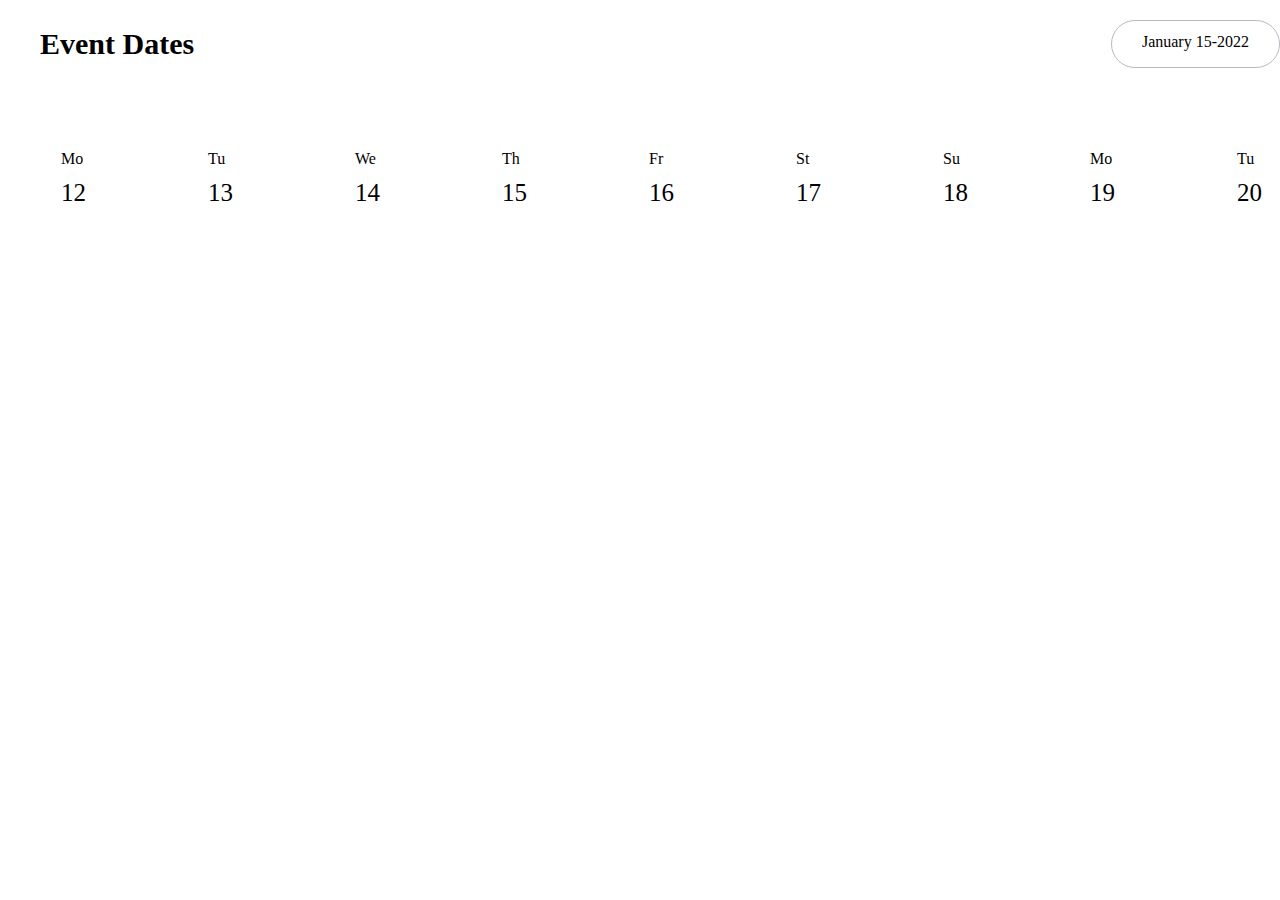
<file: event-timeblock/timeblock.html>
<!DOCTYPE html>
<html lang="en">

<head>
  <meta charset="UTF-8">
  <meta name="viewport" content="width=device-width, initial-scale=1.0">
  <title>Timeblock</title>
  <link rel="stylesheet" href="timeblock.css">
</head>

<body>
  <div class="timeblock-wrapper">
    <div class="title-row">
      <span class="title">Event Dates</span>
      <span class="data">January 15-2022</span>
    </div>
    <ul class="dates-row">
      <li class="data-element">
        <div class="day">Mo</div>
        <div class="number">12</div>
      </li>
      <li class="data-element">
        <div class="day">Tu</div>
        <div class="number">13</div>
      </li>
      <li class="data-element">
        <div class="day">We</div>
        <div class="number">14</div>
      </li>
      <li class="data-element">
        <div class="day">Th</div>
        <div class="number">15</div>
      </li>
      <li class="data-element">
        <div class="day">Fr</div>
        <div class="number">16</div>
      </li>
      <li class="data-element">
        <div class="day">St</div>
        <div class="number">17</div>
      </li>
      <li class="data-element">
        <div class="day">Su</div>
        <div class="number">18</div>
      </li>
      <li class="data-element">
        <div class="day">Mo</div>
        <div class="number">19</div>
      </li>
      <li class="data-element">
        <div class="day">Tu</div>
        <div class="number">20</div>
      </li>
    </ul>
  </div>
</body>

</html>
</file>
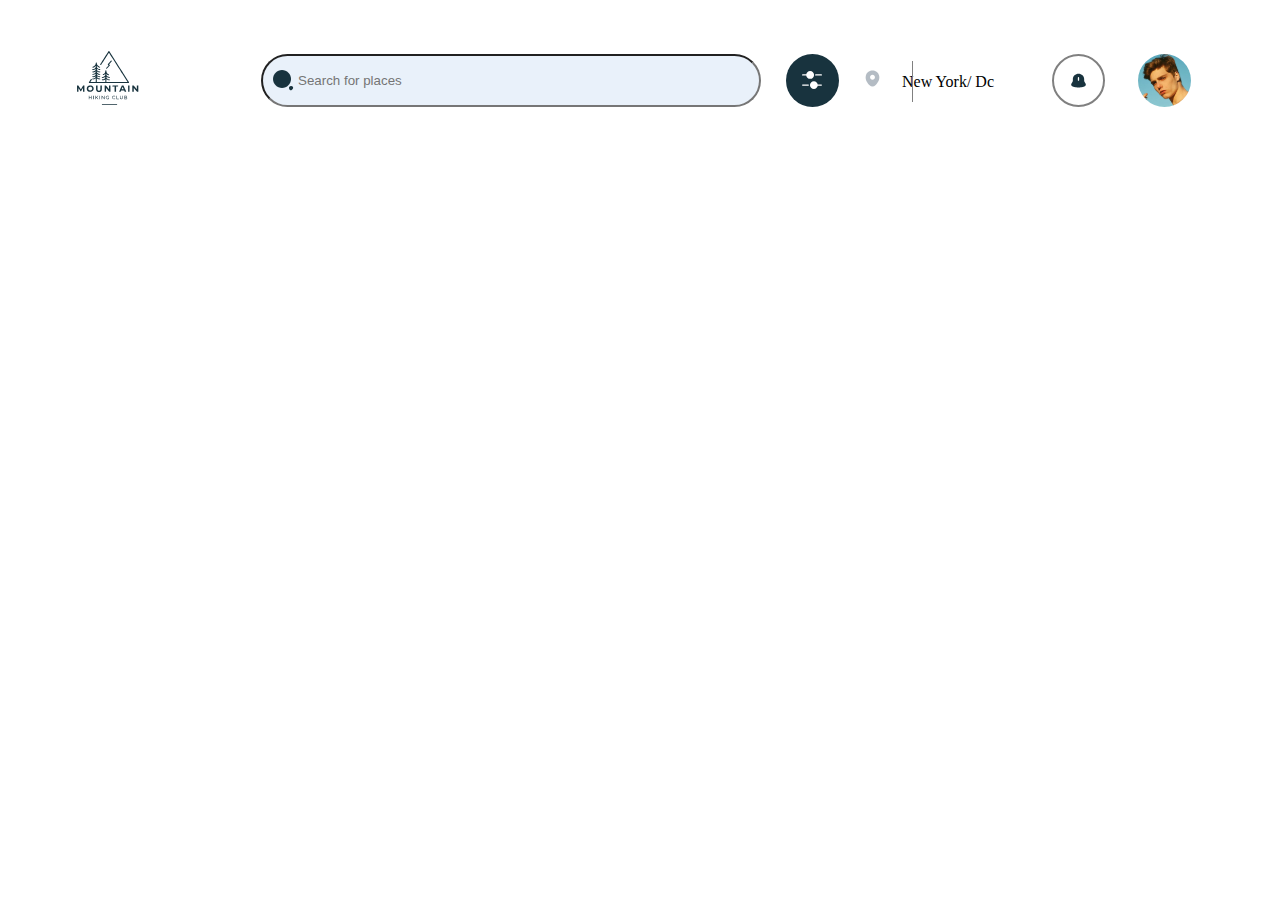
<file: header/header.html>
<!DOCTYPE html>
<html lang="en">

<head>
  <meta charset="UTF-8">
  <meta http-equiv="X-UA-Compatible" content="IE=edge">
  <meta name="viewport" content="width=device-width, initial-scale=1.0">
  <title>header</title>
  <link rel="stylesheet" href="header.css">
</head>

<body>
  <header>
    <div class="logo">
      <img src="./img/logo.svg" alt="Mountain hiking club logo">
    </div>

    <div class="bars">
      <div class="search-bar">
        <img class="search-icon" src="./img/search-icon.svg" alt="Magnifying glass">
        <input class="search" type="text" placeholder="Search for places">
        <button class="advanced-search">
          <img class="properties" src="./img/filter.svg" alt="controls">
        </button>
      </div>
      
      <div class="user-bar">
        <span class="location">
          <img src="./img/location.svg" alt="pin">
          New York/ Dc
        </span>
        <span class="bell">
          <img src="./img/bell.svg" alt="bell icon">
        </span>
        <span class="avatar">
          <img src="./img/avatar.svg" alt="guy photo">
        </span>
      </div>
    </div>
  </header>
</body>

</html>
</file>
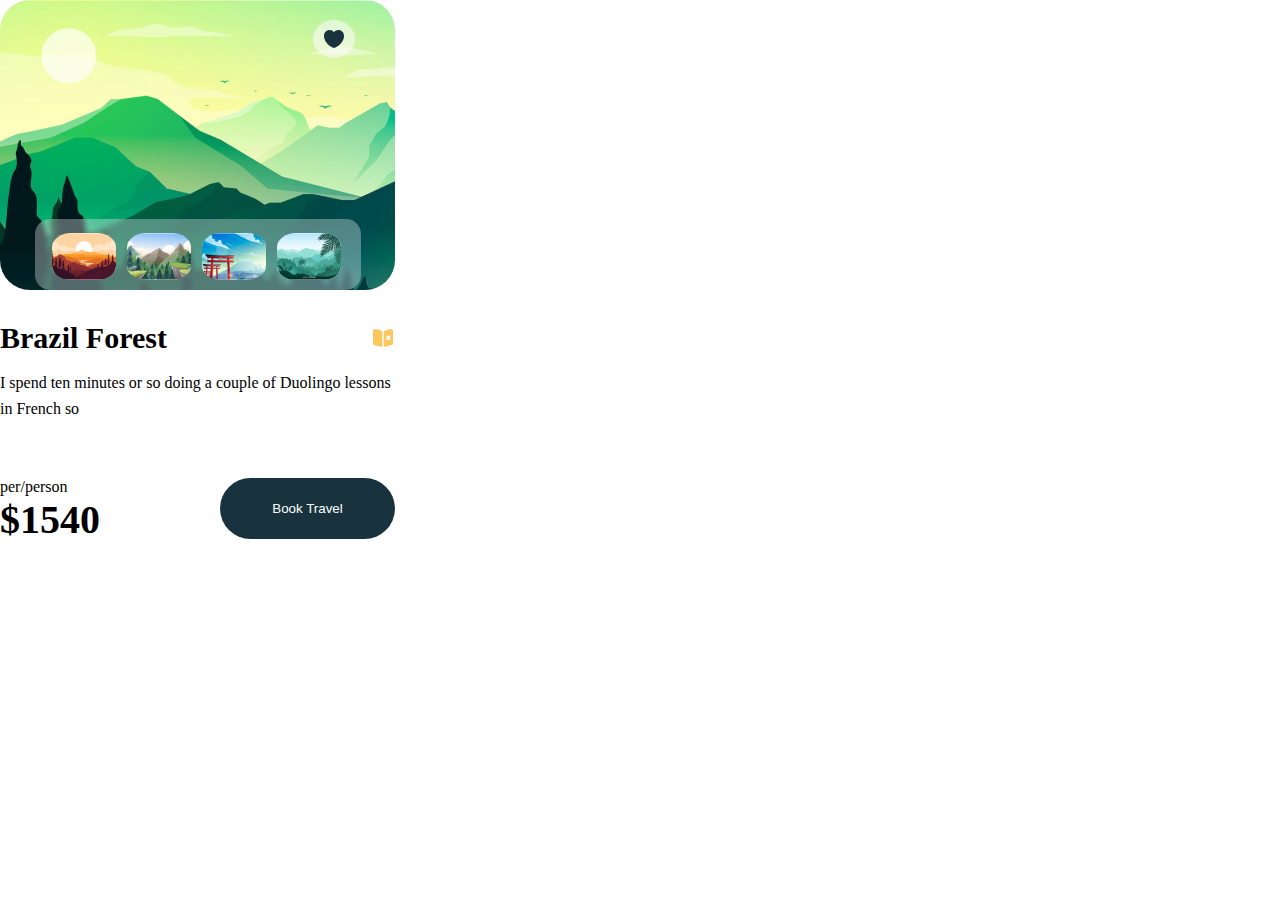
<file: place-block/place-block.html>
<!DOCTYPE html>
<html lang="en">

<head>
  <meta charset="UTF-8">
  <meta name="viewport" content="width=device-width, initial-scale=1.0">
  <title>Place-Block</title>
  <link rel="stylesheet" href="place-block.css">
</head>

<body>
  <div class="wrapper">
    <div class="main">
      <button><img src="./img/block-place-heart-icon.svg" alt=""></button>
      <div class="row">
        <img src="./img/block-place-img-1.jpg" alt="" class="row-item">
        <img src="./img/block-place-img-2.jpg" alt="" class="row-item">
        <img src="./img/block-place-img-3.jpg" alt="" class="row-item">
        <img src="./img/block-place-img-4.jpg" alt="" class="row-item">
      </div>
    </div>
    <div class="place-info">
      <div class="title">
        <p>Brazil Forest</p>
        <img src="./img/block-place-book-icon.svg" alt="yellow book icon">
      </div>
      <div class="description">
        I spend ten minutes or so doing a couple of Duolingo
        lessons in French so
      </div>
      <div class="booking-bar">
        <div class="price">
          <div class="name">per/person</div>
          <div class="amount-price">$1540</div>
        </div>
        <button class="book">
          Book Travel
        </button>
      </div>
    </div>
  </div>
</body>

</html>
</file>
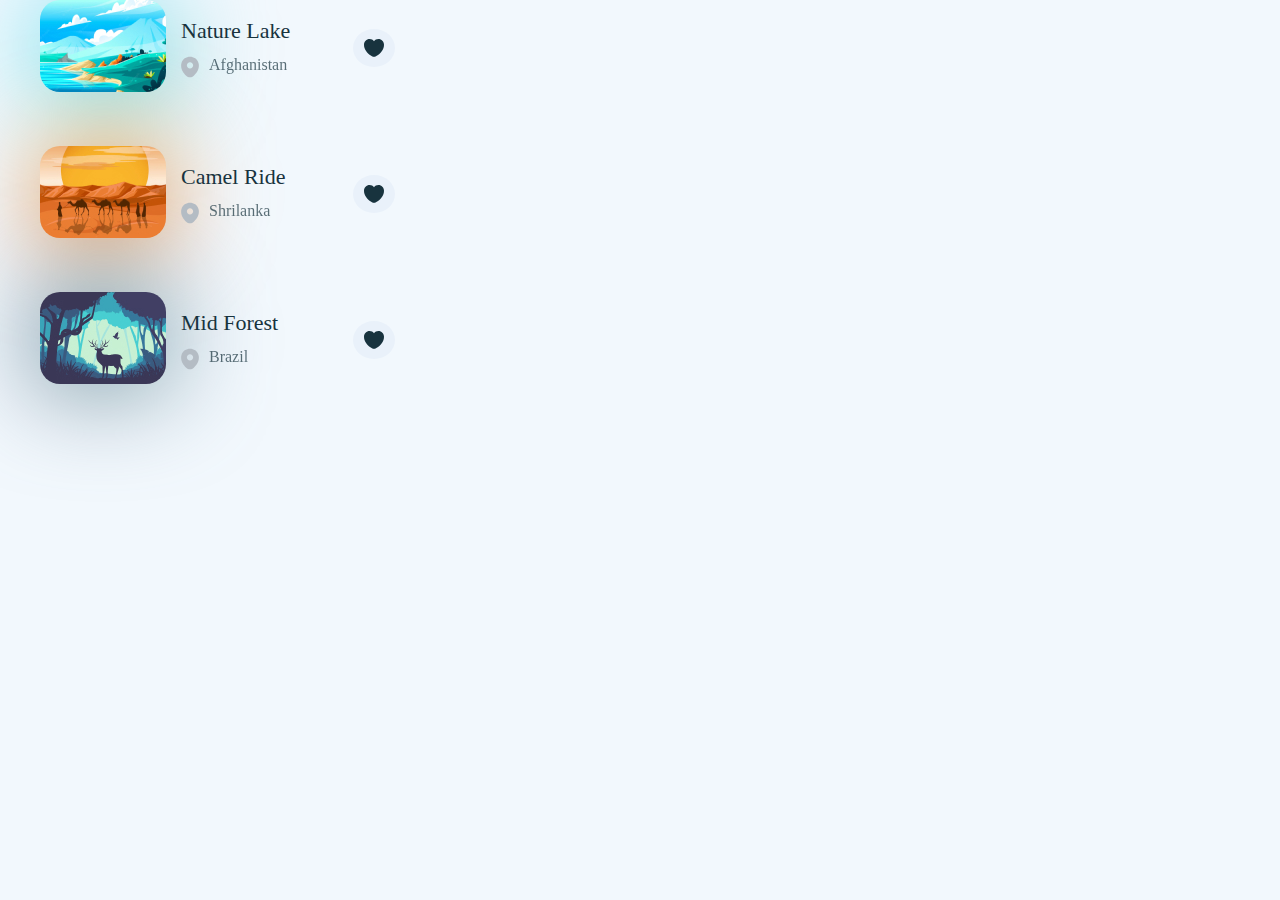
<file: place-brict-list/place-brict-list.html>
<!DOCTYPE html>
<html lang="en">

<head>
  <meta charset="UTF-8">
  <meta name="viewport" content="width=device-width, initial-scale=1.0">
  <title>Place-brict-list</title>
  <link rel="stylesheet" href="place-brict-list.css">
</head>

<body>
  <ul>
    <li>
      <div><img class="blur" src="./img/place-brick-list-img-1.jpg" alt=""></div>
      <div><img class="picture" src="./img/place-brick-list-img-1.jpg" alt=""></div>
      <div class="place">
        <div class="title">Nature Lake</div>
        <div class="location">
          <img src="./img/point-icon.svg" alt="">
          <p>Afghanistan</p>
        </div>
      </div>
      <div class="heart">
        <button><img src="./img/heart-icon.svg" alt=""></button>
      </div>
    </li>
    <li>
      <div><img class="blur" src="./img/place-brick-list-img-2.jpg" alt=""></div>
      <div><img class="picture"  src="./img/place-brick-list-img-2.jpg" alt=""></div>
      <div class="place">
        <div class="title">Camel Ride</div>
        <div class="location">
          <img src="./img/point-icon.svg" alt="">
          <p>Shrilanka</p>
        </div>
      </div>
      <div class="heart">
        <button><img src="./img/heart-icon.svg" alt=""></button>
      </div>
    </li>
    <li>
      <div><img class="blur" src="./img/place-brick-list-img-3.jpg" alt=""></div>
      <div><img class="picture"  src="./img/place-brick-list-img-3.jpg" alt=""></div>
      <div class="place">
        <div class="title">Mid Forest</div>
        <div class="location">
          <img src="./img/point-icon.svg" alt="">
          <p>Brazil</p>
        </div>
      </div>
      <div class="heart">
        <button><img src="./img/heart-icon.svg" alt=""></button>
      </div>
    </li>
  </ul>
</body>

</html>
</file>
<file: event-timeblock/timeblock.css>
@import url("../fonts-css/fonts.css");

* {
  margin: 0;
  box-sizing: border-box;
}

.title-row {
  margin-bottom: 64px;
  margin-top: 20px;
  justify-content: space-between;
  padding-left: 40px;
  display: flex;
}

.title {
  font-family: "Baloo2";
  font-size: 30px;
  font-weight: 600;
  line-height: 48px;
}

.data {
  padding: 12px 30px;
  border: 1px solid #b4bcc4;
  border-radius: 24px;
}

.dates-row {
  justify-content: space-between;
  list-style: none;
  display: flex;
}

.data-element {
  max-width: 64px;
  position: relative;
  padding: 18px 21px 17px 21px;
}

.data-element:last-child {
  margin: 0;
}

.data-element:hover {
  color: white;
  border-radius: 32px;
  background: #18333e;
}
.data-element:hover::before {
  content: "";
  position: absolute;
  top: 0;
  left: 0;
  width: 5px;
  height: 8px;
  transform: translate(27px, 38px);
  background-color: #f9d44a;
  border-radius: 13.5px;
}

.day {
  font-family: "Baloo2";
  font-size: 16px;
  font-weight: 400;
  margin-bottom: 11px;
}

.number {
  font-family: "Baloo2";
  font-size: 25px;
  font-weight: 500;
}
</file>
<file: header/header.css>
@import url('../fonts-css/fonts.css');

* {
  margin: 0;
  box-sizing: border-box;
}

header {
  margin: 30px 50px 0px 77px;
  display: flex;
  align-items: center;
  height: 100px;
}

.logo img {
  max-width: 72px;
  max-height: 64px;
  margin-right: 147px;
  @media (max-width: 1441px) {
    margin-right: 122px;
    max-width: 62px;
    max-height: 62px;
  }
  @media (max-width: 1111px) {
    max-width: 50px;
    max-height: 62px;
    margin-right: 138px;
  }
}

.bars {
  display: flex;
}

.search-bar {
  display: flex;
  align-items: center;
  margin-right: 114px;
  position: relative;
  @media (max-width: 1441px) {
    margin-right: 25px;
  }
  @media (max-width: 1111px) {
    margin-right: 16px;
  }
}

.search-icon {
  position: absolute;
  top: 50%;
  left: 10px;
  transform: translateY(-50%);
}

.search {
  padding-left: 35px;
  margin-right: 25px;
  width: 668px;
  display: inline;
  height: 53px;
  background: #e9f1fa;
  border-radius: 26.5px;
  @media (max-width: 1551px) {
    max-width: 634px;
  }
  @media (max-width: 1337px) {
    max-width: 500px;
  }
  @media (max-width: 1111px) {
    max-width: 397px;
  }
}

.advanced-search {
  border: none;
  background: none;
  padding: 0;
  width: 53px;
  height: 53px;
  border-radius: 50%;
}

.properties {
  margin-right: 87px;
  align-self: center;
  position: relative;
}

.search-bar::after {
  content: "";
  position: absolute;
  top: 7px;
  right: -74px;
  width: 1px;
  height: 41px;
  background-color: grey;
}

.location {
  align-self: center;
  margin-right: 88px;
  font-family: "Baloo2";
  font-style: normal;
  font-weight: 500;
  font-size: 16px;
  @media (max-width: 1441px) {
    margin-right: 58px;
  }
}

.location img {
  width: 17px;
  height: 17px;
  margin-right: 17px;
}

.bell {
  margin-right: 33px;
  width: 53px;
  height: 53px;
  border-radius: 50%;
  border: 2px solid grey;
  display: flex;
  justify-content: center;
  align-items: center;
  margin-right: 33px;
}

.bell img {
  width: 15px;
  height: 15px;
  object-fit: contain;
}

.avatar {
  max-width: 53px;
  max-height: 53px;
}

.user-bar {
  height: 53px;
  display: flex;
}

@media (max-width: 945px) {
  header {
    align-items: start;
    margin: 30px 25px 0px 30px;
    display: flex;
  }

  .logo img {
    margin: 0;
    margin-top: 30px;
  }
  .bars {
    margin-left: auto;
    margin-top: 30px;
    align-items: flex-end;
    flex-direction: column-reverse;
  }

  .search-bar {
    margin: 0;
  }

  .search-bar input {
    margin-right: 25px;
    max-width: 634px;
  }

  .search-bar::after {
    content: unset;
  }

  .user-bar {
    margin-bottom: 55px;
  }

  .location{
    margin-right: 58px;
  }
}

@media (max-width: 699px) {
  .search-bar input {
    max-width: 397px;
  }

}
</file>
<file: place-block/place-block.css>
@import url("../fonts-css/fonts.css");

* {
  margin: 0;
  box-sizing: border-box;
}

.main {
  position: relative;
  margin-bottom: 31px;
  display: flex;
  align-items: flex-end;
  justify-content: center;
  background-image: url("./img/block-place-main-img.jpg");
  background-repeat: no-repeat;
  border-radius: 30px;
  height: 290px;
  width: 395px;
}

.main button {
  position: absolute;
  top: 20px;
  right: 40px;

  display: flex;
  justify-content: center;
  align-items: center;
  border-radius: 50%;
  padding: 10px 11px 10px 11px;
  background-color: rgb(250, 250, 250, 0.6);
  border: none;
}

.row {
  display: flex;
  background: rgba(255, 255, 255, 0.32);
  backdrop-filter: blur(2.5px);
  gap: 11px;
  border-radius: 15px;
  padding: 14px 20px 10px 17px;
  align-self: flex-end;
}

.row-item {
  border-radius: 30%;
}

.place-info {
  max-width: 395px;
}

.place-info .title {
  margin-bottom: 15px;
  font-family: "Ballo2";
  font-size: 30px;
  font-weight: 600;
  display: flex;
  justify-content: space-between;
}

.place-info .title:first-child p {
}

.place-info .description {
  font-family: "Baloo2";
  font-size: 16px;
  font-weight: 400;
  line-height: 26px;
  margin-bottom: 56px;
}

.booking-bar {
  display: flex;
  justify-content: space-between;
}

.booking-bar button {
  color: white;
  background: none;
  border: none;
  width: 175px;
  height: 61px;

  background: #18333e;
  border-radius: 30.5px;
}

.booking-bar .price .name {
  font-family: "Baloo2";
  font-size: 16px;
  font-weight: 400;
}

.booking-bar .price .amount-price {
  font-family: "Baloo2";
  font-size: 40px;
  font-weight: 600;
}
</file>
<file: place-brict-list/place-brict-list.css>
@import url("../fonts-css/fonts.css");

* {
  margin: 0;
  box-sizing: border-box;
}

body {
  background: #f2f8fd;
}

ul {
  max-width: 395px;
}

ul li {
  margin-bottom: 50px;
  position: relative;
  display: flex;
}

ul li .blur {
  position: absolute;
  top: 0;
  left: 0;
  filter: blur(50px);
  z-index: -1;
  border-radius: 20px;
}

ul li .picture {
  border-radius: 20px;
}

ul li .location {
  display: flex;
}

ul li .location img {
  margin-right: 10px;
}

ul li .location p {
  font-family: "Baloo ";
  font-weight: 500;
  font-size: 16px;
  color: #18333e;
  opacity: 0.7;
}

.place {
  align-self: center;
  flex: 1;
  margin-left: 15px;
}

.place .title {
  margin-bottom: 12px;
  font-family: 'Baloo2';
  font-weight: 500;
  font-size: 22px;
  
  color: #18333E;
}

.heart {
  justify-content: flex-end;
  align-self: center;
}

.heart button {
  display: flex;
  justify-content: center;
  align-items: center;
  border-radius: 50%;
  padding: 10px 11px 10px 11px;
  background: #e9f1fa;
  backdrop-filter: blur(2px);
  border: none;
}
</file>
